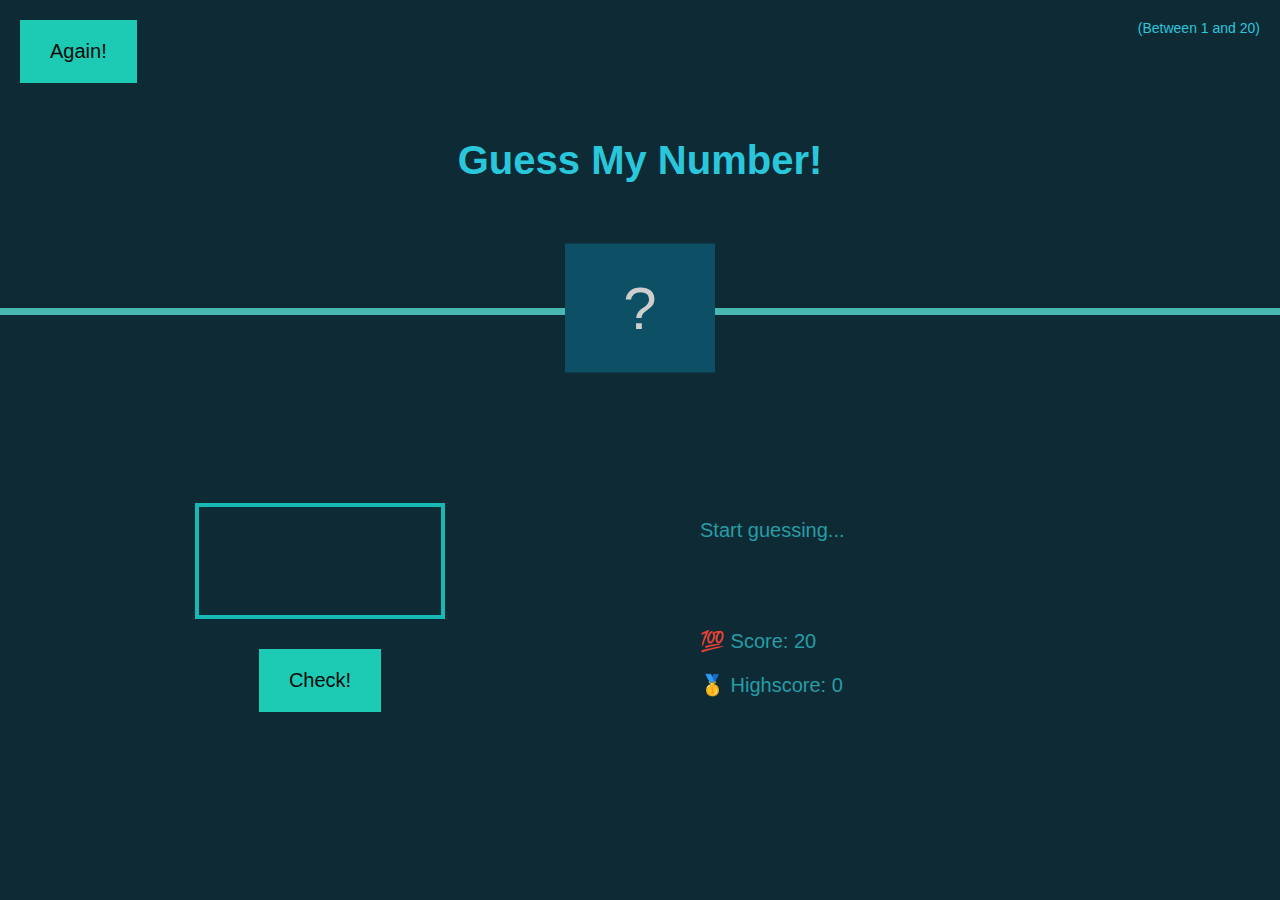
<file: Guess my number/index.html>
<!DOCTYPE html>
<html lang="en">
  <head>
    <meta charset="UTF-8" />
    <meta name="viewport" content="width=device-width, initial-scale=1.0" />
    <meta http-equiv="X-UA-Compatible" content="ie=edge" />
    <link rel="stylesheet" href="style.css" />
    <title>Guess My Number!</title>
  </head>
  <body>
    <header>
      <h1>Guess My Number!</h1>
      <p class="between">(Between 1 and 20)</p>
      <button class="btn again">Again!</button>
      <div class="number">?</div>
    </header>
    <main>
      <section class="left">
        <input type="number" class="guess" />
        <button class="btn check">Check!</button>
      </section>
      <section class="right">
        <p class="message">Start guessing...</p>
        <p class="label-score">💯 Score: <span class="score">20</span></p>
        <p class="label-highscore">
          🥇 Highscore: <span class="highscore">0</span>
        </p>
      </section>
    </main>
    <script src="index.js"></script>
  </body>
</html>
</file>
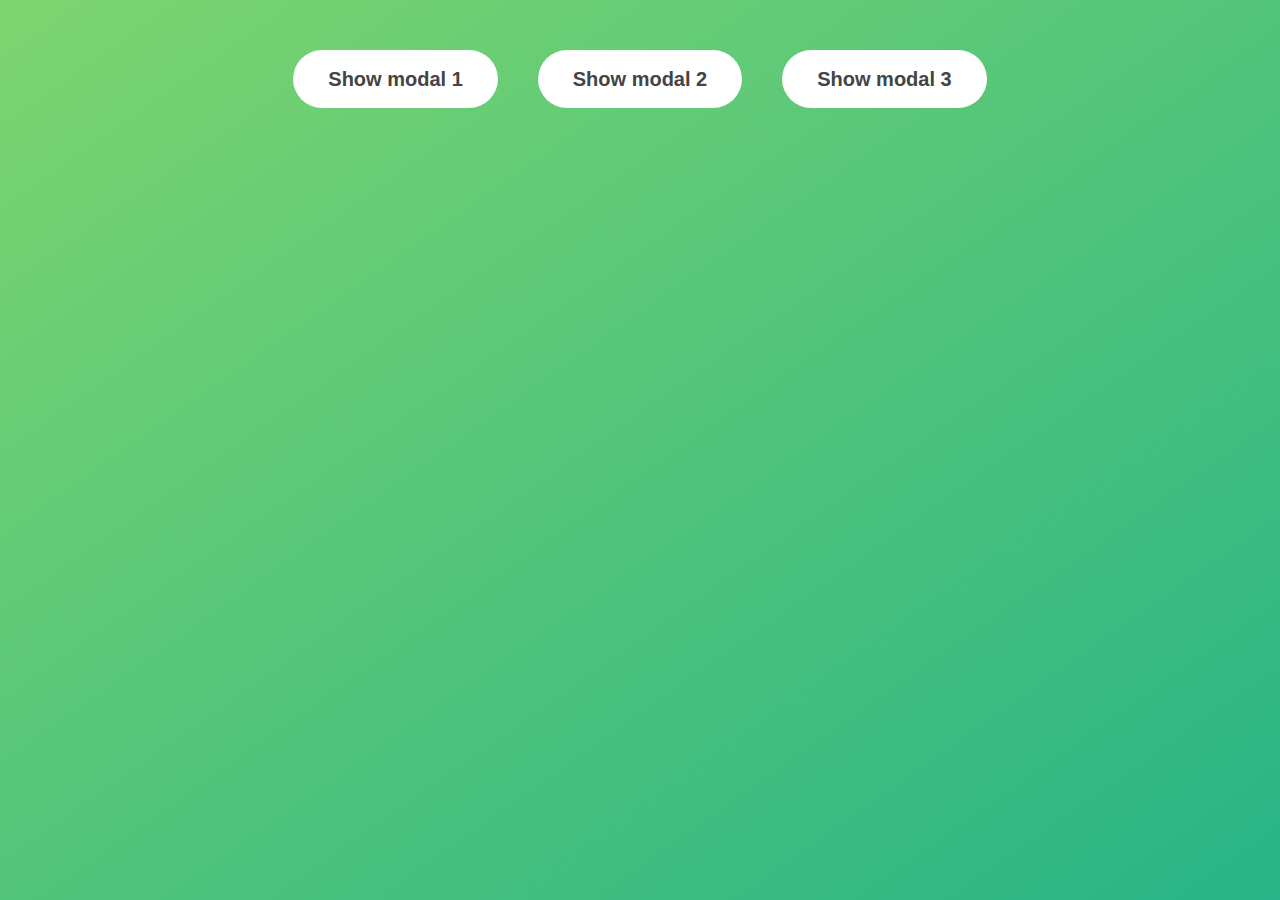
<file: openmodal/index.html>
<!DOCTYPE html>
<html lang="en">
  <head>
    <meta charset="UTF-8" />
    <meta name="viewport" content="width=device-width, initial-scale=1.0" />
    <meta http-equiv="X-UA-Compatible" content="ie=edge" />
    <link rel="stylesheet" href="style.css" />
    <title>Modal window</title>
  </head>
  <body>
    <button class="show-modal">Show modal 1</button>
    <button class="show-modal">Show modal 2</button>
    <button class="show-modal">Show modal 3</button>

    <div class="modal hidden">
      <button class="close-modal">&times;</button>
      <h1>I'm a modal window 😍</h1>
      <p>
        A modal window disables most of the page and requires users to focus on a specific window before continuing. Web designers call the modal window the “child” window and the rest of the page the “parent” window. The opposite of a modal element is a “modeless” element, one which does not disable the parent window
      </p>
    </div>
    <div class="overlay hidden"></div>

    <script src="script.js"></script>
  </body>
</html>
</file>
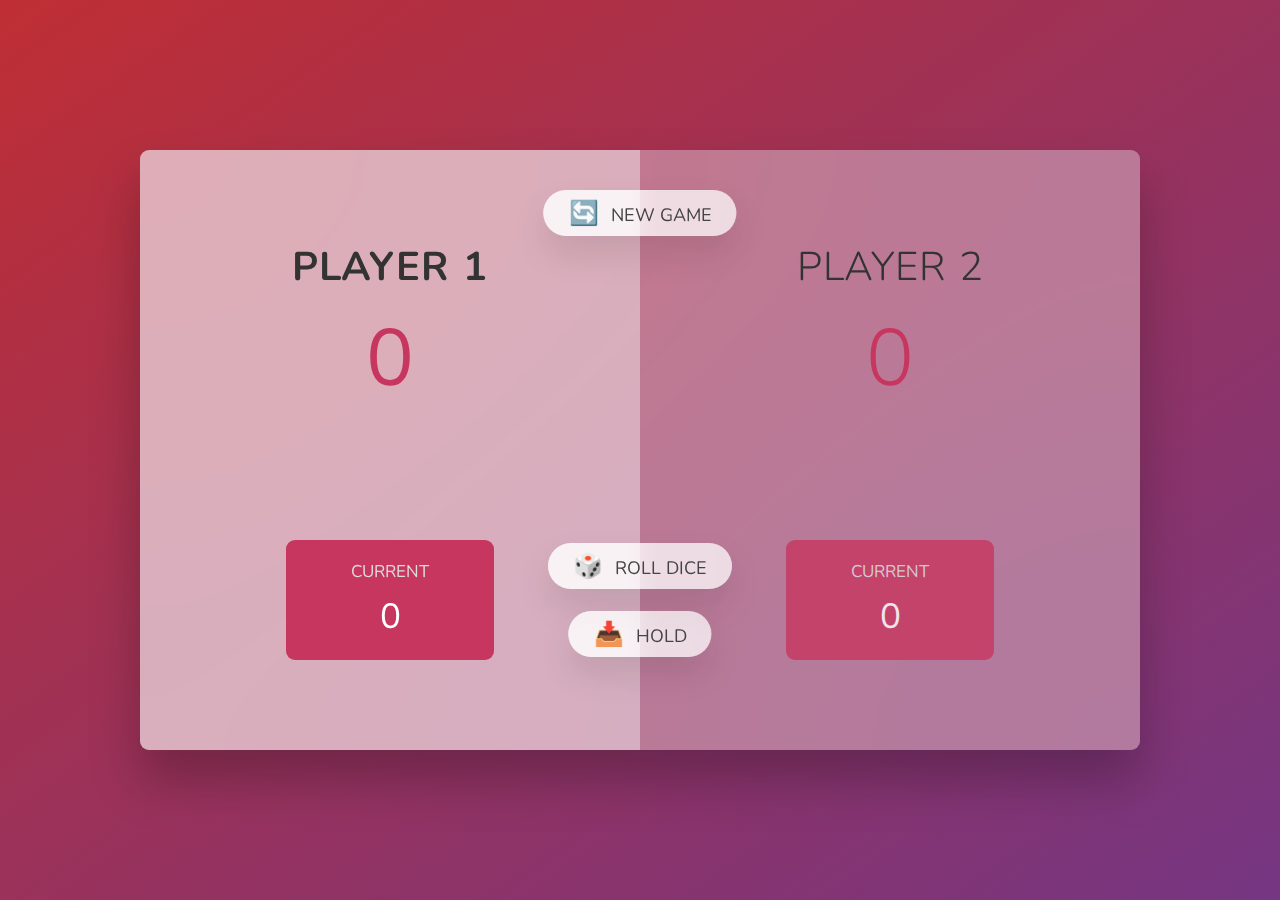
<file: pig game/index.html>
<!DOCTYPE html>
<html lang="en">
  <head>
    <meta charset="UTF-8" />
    <meta name="viewport" content="width=device-width, initial-scale=1.0" />
    <meta http-equiv="X-UA-Compatible" content="ie=edge" />
    <link rel="stylesheet" href="style.css" />
    <title>Pig Game</title>
  </head>
  <body>
    <main>
      <section class="player player--0 player--active">
        <h2 class="name" id="name--0">Player 1</h2>
        <p class="score" id="score--0">43</p>
        <div class="current">
          <p class="current-label">Current</p>
          <p class="current-score" id="current--0">0</p>
        </div>
      </section>
      <section class="player player--1">
        <h2 class="name" id="name--1">Player 2</h2>
        <p class="score" id="score--1">24</p>
        <div class="current">
          <p class="current-label">Current</p>
          <p class="current-score" id="current--1">0</p>
        </div>
      </section>

      <img src="dice-5.png" alt="Playing dice" class="dice" />
      <button class="btn btn--new">🔄 New game</button>
      <button class="btn btn--roll">🎲 Roll dice</button>
      <button class="btn btn--hold">📥 Hold</button>
    </main>
    <script src="script.js"></script>
  </body>
</html>
</file>
<file: Guess my number/style.css>
@import url('https://fonts.google.com/specimen/Edu+SA+Beginner');

* {
  margin: 0;
  padding: 0;
  box-sizing: inherit;
}

html {
  font-size: 62.5%;
  box-sizing: border-box;
}

body {
  font-family: 'Handjet', sans-serif;
  color: #2ac7dc;
  background-color: #0e2b35;
  /* background-color: #60b347; */
}

/* LAYOUT */
header {
  position: relative;
  height: 35vh;
  border-bottom: 7px solid #48b8b0;
}

main {
  height: 65vh;
  color: #269da5;
  display: flex;
  align-items: center;
  justify-content: space-around;
}

.left {
  width: 52rem;
  display: flex;
  flex-direction: column;
  align-items: center;
}

.right {
  width: 52rem;
  font-size: 2rem;
}

/* ELEMENTS STYLE */
h1 {
  font-size: 4rem;
  text-align: center;
  position: absolute;
  width: 100%;
  top: 52%;
  left: 50%;
  transform: translate(-50%, -50%);
}

.number {
  background: #0d4f64;
  color: #cecece;
  font-size: 6rem;
  width: 15rem;
  padding: 3rem 0rem;
  text-align: center;
  position: absolute;
  bottom: 0;
  left: 50%;
  transform: translate(-50%, 50%);
}

.between {
  font-size: 1.4rem;
  position: absolute;
  top: 2rem;
  right: 2rem;
}

.again {
  position: absolute;
  top: 2rem;
  left: 2rem;
}

.guess {
  background: none;
  border: 4px solid #18b8b5;
  font-family: inherit;
  color: inherit;
  font-size: 5rem;
  padding: 2.5rem;
  width: 25rem;
  text-align: center;
  display: block;
  margin-bottom: 3rem;
}

.btn {
  border: none;
  background-color: #1dcab3;
  color: #09090a;
  font-size: 2rem;
  font-family: inherit;
  padding: 2rem 3rem;
  cursor: pointer;
}

.btn:hover {
  background-color: #0e74a4;
}

.message {
  margin-bottom: 8rem;
  height: 3rem;
}

.label-score {
  margin-bottom: 2rem;
}
</file>
<file: openmodal/style.css>
* {
    margin: 0;
    padding: 0;
    box-sizing: inherit;
  }
  
  html {
    font-size: 62.5%;
    box-sizing: border-box;
  }
  
  body {
    font-family: sans-serif;
    color: #333;
    line-height: 1.5;
    height: 100vh;
    position: relative;
    display: flex;
    align-items: flex-start;
    justify-content: center;
    background: linear-gradient(to top left, #28b487, #7dd56f);
  }
  
  .show-modal {
    font-size: 2rem;
    font-weight: 600;
    padding: 1.75rem 3.5rem;
    margin: 5rem 2rem;
    border: none;
    background-color: #fff;
    color: #444;
    border-radius: 10rem;
    cursor: pointer;
  }
  
  .close-modal {
    position: absolute;
    top: 1.2rem;
    right: 2rem;
    font-size: 5rem;
    color: #333;
    cursor: pointer;
    border: none;
    background: none;
  }
  
  h1 {
    font-size: 2.5rem;
    margin-bottom: 2rem;
  }
  
  p {
    font-size: 1.8rem;
  }
  
  /* -------------------------- */
  /* CLASSES TO MAKE MODAL WORK */
  .hidden {
    display: none;
  }
  
  .modal {
    position: absolute;
    top: 50%;
    left: 50%;
    transform: translate(-50%, -50%);
    width: 70%;
  
    background-color: white;
    padding: 6rem;
    border-radius: 5px;
    box-shadow: 0 3rem 5rem rgba(0, 0, 0, 0.3);
    z-index: 10;
  }
  
  .overlay {
    position: absolute;
    top: 0;
    left: 0;
    width: 100%;
    height: 100%;
    background-color: rgba(0, 0, 0, 0.6);
    backdrop-filter: blur(3px);
    z-index: 5;
  }
</file>
<file: pig game/style.css>
@import url('https://fonts.googleapis.com/css2?family=Nunito&display=swap');

* {
  margin: 0;
  padding: 0;
  box-sizing: inherit;
}

html {
  font-size: 62.5%;
  box-sizing: border-box;
}

body {
  font-family: 'Nunito', sans-serif;
  font-weight: 400;
  height: 100vh;
  color: #333;
  background-image: linear-gradient(to top left, #753682 0%, #bf2e34 100%);
  display: flex;
  align-items: center;
  justify-content: center;
}

/* LAYOUT */
main {
  position: relative;
  width: 100rem;
  height: 60rem;
  background-color: rgba(255, 255, 255, 0.35);
  backdrop-filter: blur(200px);
  filter: blur();
  box-shadow: 0 3rem 5rem rgba(0, 0, 0, 0.25);
  border-radius: 9px;
  overflow: hidden;
  display: flex;
}

.player {
  flex: 50%;
  padding: 9rem;
  display: flex;
  flex-direction: column;
  align-items: center;
  transition: all 0.75s;
}

/* ELEMENTS */
.name {
  position: relative;
  font-size: 4rem;
  text-transform: uppercase;
  letter-spacing: 1px;
  word-spacing: 2px;
  font-weight: 300;
  margin-bottom: 1rem;
}

.score {
  font-size: 8rem;
  font-weight: 300;
  color: #c7365f;
  margin-bottom: auto;
}

.player--active {
  background-color: rgba(255, 255, 255, 0.4);
}
.player--active .name {
  font-weight: 700;
}
.player--active .score {
  font-weight: 400;
}

.player--active .current {
  opacity: 1;
}

.current {
  background-color: #c7365f;
  opacity: 0.8;
  border-radius: 9px;
  color: #fff;
  width: 65%;
  padding: 2rem;
  text-align: center;
  transition: all 0.75s;
}

.current-label {
  text-transform: uppercase;
  margin-bottom: 1rem;
  font-size: 1.7rem;
  color: #ddd;
}

.current-score {
  font-size: 3.5rem;
}

/* ABSOLUTE POSITIONED ELEMENTS */
.btn {
  position: absolute;
  left: 50%;
  transform: translateX(-50%);
  color: #444;
  background: none;
  border: none;
  font-family: inherit;
  font-size: 1.8rem;
  text-transform: uppercase;
  cursor: pointer;
  font-weight: 400;
  transition: all 0.2s;

  background-color: white;
  background-color: rgba(255, 255, 255, 0.6);
  backdrop-filter: blur(10px);

  padding: 0.7rem 2.5rem;
  border-radius: 50rem;
  box-shadow: 0 1.75rem 3.5rem rgba(0, 0, 0, 0.1);
}

.btn::first-letter {
  font-size: 2.4rem;
  display: inline-block;
  margin-right: 0.7rem;
}

.btn--new {
  top: 4rem;
}
.btn--roll {
  top: 39.3rem;
}
.btn--hold {
  top: 46.1rem;
}

.btn:active {
  transform: translate(-50%, 3px);
  box-shadow: 0 1rem 2rem rgba(0, 0, 0, 0.15);
}

.btn:focus {
  outline: none;
}

.dice {
  position: absolute;
  left: 50%;
  top: 16.5rem;
  transform: translateX(-50%);
  height: 10rem;
  box-shadow: 0 2rem 5rem rgba(0, 0, 0, 0.2);
}

.player--winner {
  background-color: #2f2f2f;
}

.player--winner .name {
  font-weight: 700;
  color: #c7365f;
}

.hidden{
    display:none;
}
</file>
